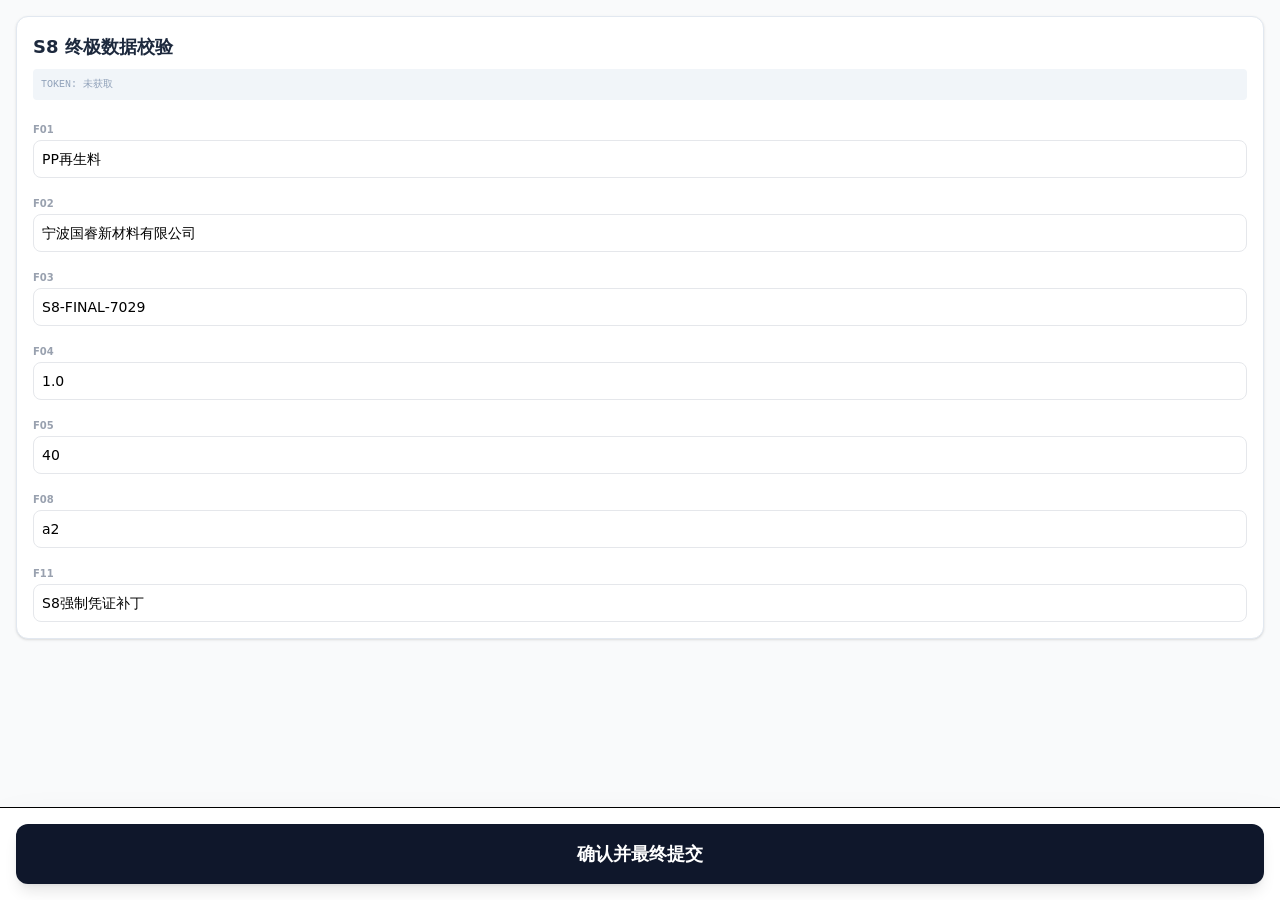
<file: hanyu_warehouse/public/pwa/index.html>
<!doctype html>
<html lang="en">
  <head>
    <meta charset="UTF-8" />
    <link rel="icon" type="image/svg+xml" href="./vite.svg" />
    <meta name="viewport" content="width=device-width, initial-scale=1.0" />
    <title>hanyu-pwa</title>
    <script type="module" crossorigin src="./assets/index-Cj6vV0vk.js"></script>
    <link rel="stylesheet" crossorigin href="./assets/index-Zgtdtn4G.css">
  </head>
  <body>
    <div id="root"></div>
  </body>
</html>
</file>
<file: hanyu_warehouse/public/pwa/assets/index-Zgtdtn4G.css>
@layer properties{@supports (((-webkit-hyphens:none)) and (not (margin-trim:inline))) or ((-moz-orient:inline) and (not (color:rgb(from red r g b)))){*,:before,:after,::backdrop{--tw-rotate-x:initial;--tw-rotate-y:initial;--tw-rotate-z:initial;--tw-skew-x:initial;--tw-skew-y:initial;--tw-space-y-reverse:0;--tw-border-style:solid;--tw-gradient-position:initial;--tw-gradient-from:#0000;--tw-gradient-via:#0000;--tw-gradient-to:#0000;--tw-gradient-stops:initial;--tw-gradient-via-stops:initial;--tw-gradient-from-position:0%;--tw-gradient-via-position:50%;--tw-gradient-to-position:100%;--tw-font-weight:initial;--tw-shadow:0 0 #0000;--tw-shadow-color:initial;--tw-shadow-alpha:100%;--tw-inset-shadow:0 0 #0000;--tw-inset-shadow-color:initial;--tw-inset-shadow-alpha:100%;--tw-ring-color:initial;--tw-ring-shadow:0 0 #0000;--tw-inset-ring-color:initial;--tw-inset-ring-shadow:0 0 #0000;--tw-ring-inset:initial;--tw-ring-offset-width:0px;--tw-ring-offset-color:#fff;--tw-ring-offset-shadow:0 0 #0000;--tw-outline-style:solid;--tw-blur:initial;--tw-brightness:initial;--tw-contrast:initial;--tw-grayscale:initial;--tw-hue-rotate:initial;--tw-invert:initial;--tw-opacity:initial;--tw-saturate:initial;--tw-sepia:initial;--tw-drop-shadow:initial;--tw-drop-shadow-color:initial;--tw-drop-shadow-alpha:100%;--tw-drop-shadow-size:initial;--tw-backdrop-blur:initial;--tw-backdrop-brightness:initial;--tw-backdrop-contrast:initial;--tw-backdrop-grayscale:initial;--tw-backdrop-hue-rotate:initial;--tw-backdrop-invert:initial;--tw-backdrop-opacity:initial;--tw-backdrop-saturate:initial;--tw-backdrop-sepia:initial;--tw-duration:initial;--tw-ease:initial;--tw-scale-x:1;--tw-scale-y:1;--tw-scale-z:1}}}@layer theme{:root,:host{--font-sans:ui-sans-serif, system-ui, sans-serif, "Apple Color Emoji", "Segoe UI Emoji", "Segoe UI Symbol", "Noto Color Emoji";--font-mono:ui-monospace, SFMono-Regular, Menlo, Monaco, Consolas, "Liberation Mono", "Courier New", monospace;--color-red-50:oklch(97.1% .013 17.38);--color-red-200:oklch(88.5% .062 18.334);--color-red-500:oklch(63.7% .237 25.331);--color-red-600:oklch(57.7% .245 27.325);--color-green-50:oklch(98.2% .018 155.826);--color-green-200:oklch(92.5% .084 155.995);--color-green-500:oklch(72.3% .219 149.579);--color-green-700:oklch(52.7% .154 150.069);--color-blue-500:oklch(62.3% .214 259.815);--color-slate-100:oklch(96.8% .007 247.896);--color-slate-200:oklch(92.9% .013 255.508);--color-slate-400:oklch(70.4% .04 256.788);--color-slate-800:oklch(27.9% .041 260.031);--color-slate-900:oklch(20.8% .042 265.755);--color-gray-50:oklch(98.5% .002 247.839);--color-gray-200:oklch(92.8% .006 264.531);--color-gray-300:oklch(87.2% .01 258.338);--color-gray-400:oklch(70.7% .022 261.325);--color-white:#fff;--spacing:.25rem;--container-6xl:72rem;--container-7xl:80rem;--text-xs:.75rem;--text-xs--line-height:calc(1 / .75);--text-sm:.875rem;--text-sm--line-height:calc(1.25 / .875);--text-base:1rem;--text-base--line-height: 1.5 ;--text-lg:1.125rem;--text-lg--line-height:calc(1.75 / 1.125);--text-xl:1.25rem;--text-xl--line-height:calc(1.75 / 1.25);--font-weight-bold:700;--radius-lg:.5rem;--radius-xl:.75rem;--shadow-sm:0 1px 3px 0 #0000001a, 0 1px 2px -1px #0000001a;--shadow-md:0 4px 6px -1px #0000001a, 0 2px 4px -2px #0000001a;--shadow-lg:0 10px 15px -3px #0000001a, 0 4px 6px -4px #0000001a;--shadow-xl:0 20px 25px -5px #0000001a, 0 8px 10px -6px #0000001a;--ease-in:cubic-bezier(.4, 0, 1, 1);--ease-out:cubic-bezier(0, 0, .2, 1);--animate-spin:spin 1s linear infinite;--animate-pulse:pulse 2s cubic-bezier(.4, 0, .6, 1) infinite;--animate-bounce:bounce 1s infinite;--default-transition-duration:.15s;--default-transition-timing-function:cubic-bezier(.4, 0, .2, 1);--default-font-family:var(--font-sans);--default-mono-font-family:var(--font-mono)}}@layer base{*,:after,:before,::backdrop{box-sizing:border-box;border:0 solid;margin:0;padding:0}::file-selector-button{box-sizing:border-box;border:0 solid;margin:0;padding:0}html,:host{-webkit-text-size-adjust:100%;tab-size:4;line-height:1.5;font-family:var(--default-font-family,ui-sans-serif, system-ui, sans-serif, "Apple Color Emoji", "Segoe UI Emoji", "Segoe UI Symbol", "Noto Color Emoji");font-feature-settings:var(--default-font-feature-settings,normal);font-variation-settings:var(--default-font-variation-settings,normal);-webkit-tap-highlight-color:transparent}hr{height:0;color:inherit;border-top-width:1px}abbr:where([title]){-webkit-text-decoration:underline dotted;text-decoration:underline dotted}h1,h2,h3,h4,h5,h6{font-size:inherit;font-weight:inherit}a{color:inherit;-webkit-text-decoration:inherit;text-decoration:inherit}b,strong{font-weight:bolder}code,kbd,samp,pre{font-family:var(--default-mono-font-family,ui-monospace, SFMono-Regular, Menlo, Monaco, Consolas, "Liberation Mono", "Courier New", monospace);font-feature-settings:var(--default-mono-font-feature-settings,normal);font-variation-settings:var(--default-mono-font-variation-settings,normal);font-size:1em}small{font-size:80%}sub,sup{vertical-align:baseline;font-size:75%;line-height:0;position:relative}sub{bottom:-.25em}sup{top:-.5em}table{text-indent:0;border-color:inherit;border-collapse:collapse}:-moz-focusring{outline:auto}progress{vertical-align:baseline}summary{display:list-item}ol,ul,menu{list-style:none}img,svg,video,canvas,audio,iframe,embed,object{vertical-align:middle;display:block}img,video{max-width:100%;height:auto}button,input,select,optgroup,textarea{font:inherit;font-feature-settings:inherit;font-variation-settings:inherit;letter-spacing:inherit;color:inherit;opacity:1;background-color:#0000;border-radius:0}::file-selector-button{font:inherit;font-feature-settings:inherit;font-variation-settings:inherit;letter-spacing:inherit;color:inherit;opacity:1;background-color:#0000;border-radius:0}:where(select:is([multiple],[size])) optgroup{font-weight:bolder}:where(select:is([multiple],[size])) optgroup option{padding-inline-start:20px}::file-selector-button{margin-inline-end:4px}::placeholder{opacity:1}@supports (not ((-webkit-appearance:-apple-pay-button))) or (contain-intrinsic-size:1px){::placeholder{color:currentColor}@supports (color:color-mix(in lab,red,red)){::placeholder{color:color-mix(in oklab,currentcolor 50%,transparent)}}}textarea{resize:vertical}::-webkit-search-decoration{-webkit-appearance:none}::-webkit-date-and-time-value{min-height:1lh;text-align:inherit}::-webkit-datetime-edit{display:inline-flex}::-webkit-datetime-edit-fields-wrapper{padding:0}::-webkit-datetime-edit{padding-block:0}::-webkit-datetime-edit-year-field{padding-block:0}::-webkit-datetime-edit-month-field{padding-block:0}::-webkit-datetime-edit-day-field{padding-block:0}::-webkit-datetime-edit-hour-field{padding-block:0}::-webkit-datetime-edit-minute-field{padding-block:0}::-webkit-datetime-edit-second-field{padding-block:0}::-webkit-datetime-edit-millisecond-field{padding-block:0}::-webkit-datetime-edit-meridiem-field{padding-block:0}::-webkit-calendar-picker-indicator{line-height:1}:-moz-ui-invalid{box-shadow:none}button,input:where([type=button],[type=reset],[type=submit]){appearance:button}::file-selector-button{appearance:button}::-webkit-inner-spin-button{height:auto}::-webkit-outer-spin-button{height:auto}[hidden]:where(:not([hidden=until-found])){display:none!important}}@layer components;@layer utilities{.\@container{container-type:inline-size}.collapse{visibility:collapse}.invisible{visibility:hidden}.visible{visibility:visible}.sr-only{clip-path:inset(50%);white-space:nowrap;border-width:0;width:1px;height:1px;margin:-1px;padding:0;position:absolute;overflow:hidden}.absolute{position:absolute}.fixed{position:fixed}.relative{position:relative}.static{position:static}.sticky{position:sticky}.start{inset-inline-start:var(--spacing)}.top-0{top:calc(var(--spacing) * 0)}.top-4{top:calc(var(--spacing) * 4)}.right-0{right:calc(var(--spacing) * 0)}.right-4{right:calc(var(--spacing) * 4)}.bottom-0{bottom:calc(var(--spacing) * 0)}.left-0{left:calc(var(--spacing) * 0)}.left-4{left:calc(var(--spacing) * 4)}.z-10{z-index:10}.z-20{z-index:20}.z-30{z-index:30}.z-40{z-index:40}.container{width:100%}@media(min-width:40rem){.container{max-width:40rem}}@media(min-width:48rem){.container{max-width:48rem}}@media(min-width:64rem){.container{max-width:64rem}}@media(min-width:80rem){.container{max-width:80rem}}@media(min-width:96rem){.container{max-width:96rem}}.m-6{margin:calc(var(--spacing) * 6)}.mx-auto{margin-inline:auto}.mb-2{margin-bottom:calc(var(--spacing) * 2)}.mb-3{margin-bottom:calc(var(--spacing) * 3)}.mb-4{margin-bottom:calc(var(--spacing) * 4)}.block{display:block}.flex{display:flex}.grid{display:grid}.hidden{display:none}.inline{display:inline}.table{display:table}.size-6{width:calc(var(--spacing) * 6);height:calc(var(--spacing) * 6)}.size-8{width:calc(var(--spacing) * 8);height:calc(var(--spacing) * 8)}.h-4{height:calc(var(--spacing) * 4)}.h-6{height:calc(var(--spacing) * 6)}.h-12{height:calc(var(--spacing) * 12)}.h-14{height:calc(var(--spacing) * 14)}.h-48{height:calc(var(--spacing) * 48)}.max-h-40{max-height:calc(var(--spacing) * 40)}.min-h-screen{min-height:100vh}.w-6{width:calc(var(--spacing) * 6)}.w-8{width:calc(var(--spacing) * 8)}.w-12{width:calc(var(--spacing) * 12)}.w-32{width:calc(var(--spacing) * 32)}.w-64{width:calc(var(--spacing) * 64)}.w-\[200px\]{width:200px}.w-full{width:100%}.max-w-6xl{max-width:var(--container-6xl)}.max-w-7xl{max-width:var(--container-7xl)}.shrink{flex-shrink:1}.shrink-0{flex-shrink:0}.transform{transform:var(--tw-rotate-x,) var(--tw-rotate-y,) var(--tw-rotate-z,) var(--tw-skew-x,) var(--tw-skew-y,)}.animate-bounce{animation:var(--animate-bounce)}.animate-pulse{animation:var(--animate-pulse)}.animate-spin{animation:var(--animate-spin)}.cursor-pointer{cursor:pointer}.grid-cols-1{grid-template-columns:repeat(1,minmax(0,1fr))}.items-center{align-items:center}.gap-2{gap:calc(var(--spacing) * 2)}.gap-3{gap:calc(var(--spacing) * 3)}.gap-6{gap:calc(var(--spacing) * 6)}:where(.space-y-4>:not(:last-child)){--tw-space-y-reverse:0;margin-block-start:calc(calc(var(--spacing) * 4) * var(--tw-space-y-reverse));margin-block-end:calc(calc(var(--spacing) * 4) * calc(1 - var(--tw-space-y-reverse)))}.truncate{text-overflow:ellipsis;white-space:nowrap;overflow:hidden}.overflow-auto{overflow:auto}.\!rounded-full{border-radius:3.40282e38px!important}.rounded{border-radius:.25rem}.rounded-full{border-radius:3.40282e38px}.rounded-lg{border-radius:var(--radius-lg)}.rounded-xl{border-radius:var(--radius-xl)}.border{border-style:var(--tw-border-style);border-width:1px}.border-t{border-top-style:var(--tw-border-style);border-top-width:1px}.border-r{border-right-style:var(--tw-border-style);border-right-width:1px}.border-b{border-bottom-style:var(--tw-border-style);border-bottom-width:1px}.border-gray-200{border-color:var(--color-gray-200)}.border-green-200{border-color:var(--color-green-200)}.border-red-200{border-color:var(--color-red-200)}.border-slate-200{border-color:var(--color-slate-200)}.border-white\/10{border-color:#ffffff1a}@supports (color:color-mix(in lab,red,red)){.border-white\/10{border-color:color-mix(in oklab,var(--color-white) 10%,transparent)}}.bg-blue-500{background-color:var(--color-blue-500)}.bg-gray-50{background-color:var(--color-gray-50)}.bg-gray-300{background-color:var(--color-gray-300)}.bg-green-50{background-color:var(--color-green-50)}.bg-green-500{background-color:var(--color-green-500)}.bg-red-50{background-color:var(--color-red-50)}.bg-red-500{background-color:var(--color-red-500)}.bg-slate-100{background-color:var(--color-slate-100)}.bg-slate-900{background-color:var(--color-slate-900)}.bg-transparent{background-color:#0000}.bg-white{background-color:var(--color-white)}.bg-white\/10{background-color:#ffffff1a}@supports (color:color-mix(in lab,red,red)){.bg-white\/10{background-color:color-mix(in oklab,var(--color-white) 10%,transparent)}}.bg-white\/80{background-color:#fffc}@supports (color:color-mix(in lab,red,red)){.bg-white\/80{background-color:color-mix(in oklab,var(--color-white) 80%,transparent)}}.bg-white\/95{background-color:#fffffff2}@supports (color:color-mix(in lab,red,red)){.bg-white\/95{background-color:color-mix(in oklab,var(--color-white) 95%,transparent)}}.from-blue-500{--tw-gradient-from:var(--color-blue-500);--tw-gradient-stops:var(--tw-gradient-via-stops,var(--tw-gradient-position), var(--tw-gradient-from) var(--tw-gradient-from-position), var(--tw-gradient-to) var(--tw-gradient-to-position))}.object-cover{object-fit:cover}.p-2{padding:calc(var(--spacing) * 2)}.p-3{padding:calc(var(--spacing) * 3)}.p-4{padding:calc(var(--spacing) * 4)}.px-3{padding-inline:calc(var(--spacing) * 3)}.px-4{padding-inline:calc(var(--spacing) * 4)}.px-6{padding-inline:calc(var(--spacing) * 6)}.px-8{padding-inline:calc(var(--spacing) * 8)}.py-2{padding-block:calc(var(--spacing) * 2)}.py-4{padding-block:calc(var(--spacing) * 4)}.pb-60{padding-bottom:calc(var(--spacing) * 60)}.text-center{text-align:center}.font-mono{font-family:var(--font-mono)}.font-sans{font-family:var(--font-sans)}.text-base{font-size:var(--text-base);line-height:var(--tw-leading,var(--text-base--line-height))}.text-lg{font-size:var(--text-lg);line-height:var(--tw-leading,var(--text-lg--line-height))}.text-sm{font-size:var(--text-sm);line-height:var(--tw-leading,var(--text-sm--line-height))}.text-xl{font-size:var(--text-xl);line-height:var(--tw-leading,var(--text-xl--line-height))}.text-xs{font-size:var(--text-xs);line-height:var(--tw-leading,var(--text-xs--line-height))}.text-\[10px\]{font-size:10px}.font-bold{--tw-font-weight:var(--font-weight-bold);font-weight:var(--font-weight-bold)}.break-all{word-break:break-all}.text-gray-400{color:var(--color-gray-400)}.text-green-700{color:var(--color-green-700)}.text-red-500{color:var(--color-red-500)}.text-red-600{color:var(--color-red-600)}.text-slate-400{color:var(--color-slate-400)}.text-slate-800{color:var(--color-slate-800)}.text-white{color:var(--color-white)}.uppercase{text-transform:uppercase}.shadow{--tw-shadow:0 1px 3px 0 var(--tw-shadow-color,#0000001a), 0 1px 2px -1px var(--tw-shadow-color,#0000001a);box-shadow:var(--tw-inset-shadow),var(--tw-inset-ring-shadow),var(--tw-ring-offset-shadow),var(--tw-ring-shadow),var(--tw-shadow)}.shadow-2xl{--tw-shadow:0 25px 50px -12px var(--tw-shadow-color,#00000040);box-shadow:var(--tw-inset-shadow),var(--tw-inset-ring-shadow),var(--tw-ring-offset-shadow),var(--tw-ring-shadow),var(--tw-shadow)}.shadow-\[0_4px_20px_rgba\(0\,0\,0\,0\.1\)\]{--tw-shadow:0 4px 20px var(--tw-shadow-color,#0000001a);box-shadow:var(--tw-inset-shadow),var(--tw-inset-ring-shadow),var(--tw-ring-offset-shadow),var(--tw-ring-shadow),var(--tw-shadow)}.shadow-lg{--tw-shadow:0 10px 15px -3px var(--tw-shadow-color,#0000001a), 0 4px 6px -4px var(--tw-shadow-color,#0000001a);box-shadow:var(--tw-inset-shadow),var(--tw-inset-ring-shadow),var(--tw-ring-offset-shadow),var(--tw-ring-shadow),var(--tw-shadow)}.shadow-md{--tw-shadow:0 4px 6px -1px var(--tw-shadow-color,#0000001a), 0 2px 4px -2px var(--tw-shadow-color,#0000001a);box-shadow:var(--tw-inset-shadow),var(--tw-inset-ring-shadow),var(--tw-ring-offset-shadow),var(--tw-ring-shadow),var(--tw-shadow)}.shadow-sm{--tw-shadow:0 1px 3px 0 var(--tw-shadow-color,#0000001a), 0 1px 2px -1px var(--tw-shadow-color,#0000001a);box-shadow:var(--tw-inset-shadow),var(--tw-inset-ring-shadow),var(--tw-ring-offset-shadow),var(--tw-ring-shadow),var(--tw-shadow)}.ring{--tw-ring-shadow:var(--tw-ring-inset,) 0 0 0 calc(1px + var(--tw-ring-offset-width)) var(--tw-ring-color,currentcolor);box-shadow:var(--tw-inset-shadow),var(--tw-inset-ring-shadow),var(--tw-ring-offset-shadow),var(--tw-ring-shadow),var(--tw-shadow)}.outline{outline-style:var(--tw-outline-style);outline-width:1px}.blur{--tw-blur:blur(8px);filter:var(--tw-blur,) var(--tw-brightness,) var(--tw-contrast,) var(--tw-grayscale,) var(--tw-hue-rotate,) var(--tw-invert,) var(--tw-saturate,) var(--tw-sepia,) var(--tw-drop-shadow,)}.drop-shadow{--tw-drop-shadow-size:drop-shadow(0 1px 2px var(--tw-drop-shadow-color,#0000001a)) drop-shadow(0 1px 1px var(--tw-drop-shadow-color,#0000000f));--tw-drop-shadow:drop-shadow(0 1px 2px #0000001a) drop-shadow(0 1px 1px #0000000f);filter:var(--tw-blur,) var(--tw-brightness,) var(--tw-contrast,) var(--tw-grayscale,) var(--tw-hue-rotate,) var(--tw-invert,) var(--tw-saturate,) var(--tw-sepia,) var(--tw-drop-shadow,)}.sepia{--tw-sepia:sepia(100%);filter:var(--tw-blur,) var(--tw-brightness,) var(--tw-contrast,) var(--tw-grayscale,) var(--tw-hue-rotate,) var(--tw-invert,) var(--tw-saturate,) var(--tw-sepia,) var(--tw-drop-shadow,)}.filter{filter:var(--tw-blur,) var(--tw-brightness,) var(--tw-contrast,) var(--tw-grayscale,) var(--tw-hue-rotate,) var(--tw-invert,) var(--tw-saturate,) var(--tw-sepia,) var(--tw-drop-shadow,)}.backdrop-blur{--tw-backdrop-blur:blur(8px);-webkit-backdrop-filter:var(--tw-backdrop-blur,) var(--tw-backdrop-brightness,) var(--tw-backdrop-contrast,) var(--tw-backdrop-grayscale,) var(--tw-backdrop-hue-rotate,) var(--tw-backdrop-invert,) var(--tw-backdrop-opacity,) var(--tw-backdrop-saturate,) var(--tw-backdrop-sepia,);backdrop-filter:var(--tw-backdrop-blur,) var(--tw-backdrop-brightness,) var(--tw-backdrop-contrast,) var(--tw-backdrop-grayscale,) var(--tw-backdrop-hue-rotate,) var(--tw-backdrop-invert,) var(--tw-backdrop-opacity,) var(--tw-backdrop-saturate,) var(--tw-backdrop-sepia,)}.backdrop-filter{-webkit-backdrop-filter:var(--tw-backdrop-blur,) var(--tw-backdrop-brightness,) var(--tw-backdrop-contrast,) var(--tw-backdrop-grayscale,) var(--tw-backdrop-hue-rotate,) var(--tw-backdrop-invert,) var(--tw-backdrop-opacity,) var(--tw-backdrop-saturate,) var(--tw-backdrop-sepia,);backdrop-filter:var(--tw-backdrop-blur,) var(--tw-backdrop-brightness,) var(--tw-backdrop-contrast,) var(--tw-backdrop-grayscale,) var(--tw-backdrop-hue-rotate,) var(--tw-backdrop-invert,) var(--tw-backdrop-opacity,) var(--tw-backdrop-saturate,) var(--tw-backdrop-sepia,)}.transition{transition-property:color,background-color,border-color,outline-color,text-decoration-color,fill,stroke,--tw-gradient-from,--tw-gradient-via,--tw-gradient-to,opacity,box-shadow,transform,translate,scale,rotate,filter,-webkit-backdrop-filter,backdrop-filter,display,content-visibility,overlay,pointer-events;transition-timing-function:var(--tw-ease,var(--default-transition-timing-function));transition-duration:var(--tw-duration,var(--default-transition-duration))}.transition-all{transition-property:all;transition-timing-function:var(--tw-ease,var(--default-transition-timing-function));transition-duration:var(--tw-duration,var(--default-transition-duration))}.transition-colors{transition-property:color,background-color,border-color,outline-color,text-decoration-color,fill,stroke,--tw-gradient-from,--tw-gradient-via,--tw-gradient-to;transition-timing-function:var(--tw-ease,var(--default-transition-timing-function));transition-duration:var(--tw-duration,var(--default-transition-duration))}.duration-200{--tw-duration:.2s;transition-duration:.2s}.duration-300{--tw-duration:.3s;transition-duration:.3s}.ease-in{--tw-ease:var(--ease-in);transition-timing-function:var(--ease-in)}.ease-out{--tw-ease:var(--ease-out);transition-timing-function:var(--ease-out)}.outline-none{--tw-outline-style:none;outline-style:none}.focus\:ring-2:focus{--tw-ring-shadow:var(--tw-ring-inset,) 0 0 0 calc(2px + var(--tw-ring-offset-width)) var(--tw-ring-color,currentcolor);box-shadow:var(--tw-inset-shadow),var(--tw-inset-ring-shadow),var(--tw-ring-offset-shadow),var(--tw-ring-shadow),var(--tw-shadow)}.focus\:ring-blue-500:focus{--tw-ring-color:var(--color-blue-500)}.focus\:outline-none:focus{--tw-outline-style:none;outline-style:none}.focus-visible\:ring-2:focus-visible{--tw-ring-shadow:var(--tw-ring-inset,) 0 0 0 calc(2px + var(--tw-ring-offset-width)) var(--tw-ring-color,currentcolor);box-shadow:var(--tw-inset-shadow),var(--tw-inset-ring-shadow),var(--tw-ring-offset-shadow),var(--tw-ring-shadow),var(--tw-shadow)}.focus-visible\:ring-blue-500:focus-visible{--tw-ring-color:var(--color-blue-500)}.active\:scale-95:active{--tw-scale-x:95%;--tw-scale-y:95%;--tw-scale-z:95%;scale:var(--tw-scale-x) var(--tw-scale-y)}@media(min-width:40rem){.sm\:px-6{padding-inline:calc(var(--spacing) * 6)}}@media(min-width:48rem){.md\:px-6{padding-inline:calc(var(--spacing) * 6)}}}html,body,#root{min-width:320px;min-height:100%;margin:0}body{min-height:100vh}@property --tw-rotate-x{syntax:"*";inherits:false}@property --tw-rotate-y{syntax:"*";inherits:false}@property --tw-rotate-z{syntax:"*";inherits:false}@property --tw-skew-x{syntax:"*";inherits:false}@property --tw-skew-y{syntax:"*";inherits:false}@property --tw-space-y-reverse{syntax:"*";inherits:false;initial-value:0}@property --tw-border-style{syntax:"*";inherits:false;initial-value:solid}@property --tw-gradient-position{syntax:"*";inherits:false}@property --tw-gradient-from{syntax:"<color>";inherits:false;initial-value:#0000}@property --tw-gradient-via{syntax:"<color>";inherits:false;initial-value:#0000}@property --tw-gradient-to{syntax:"<color>";inherits:false;initial-value:#0000}@property --tw-gradient-stops{syntax:"*";inherits:false}@property --tw-gradient-via-stops{syntax:"*";inherits:false}@property --tw-gradient-from-position{syntax:"<length-percentage>";inherits:false;initial-value:0%}@property --tw-gradient-via-position{syntax:"<length-percentage>";inherits:false;initial-value:50%}@property --tw-gradient-to-position{syntax:"<length-percentage>";inherits:false;initial-value:100%}@property --tw-font-weight{syntax:"*";inherits:false}@property --tw-shadow{syntax:"*";inherits:false;initial-value:0 0 #0000}@property --tw-shadow-color{syntax:"*";inherits:false}@property --tw-shadow-alpha{syntax:"<percentage>";inherits:false;initial-value:100%}@property --tw-inset-shadow{syntax:"*";inherits:false;initial-value:0 0 #0000}@property --tw-inset-shadow-color{syntax:"*";inherits:false}@property --tw-inset-shadow-alpha{syntax:"<percentage>";inherits:false;initial-value:100%}@property --tw-ring-color{syntax:"*";inherits:false}@property --tw-ring-shadow{syntax:"*";inherits:false;initial-value:0 0 #0000}@property --tw-inset-ring-color{syntax:"*";inherits:false}@property --tw-inset-ring-shadow{syntax:"*";inherits:false;initial-value:0 0 #0000}@property --tw-ring-inset{syntax:"*";inherits:false}@property --tw-ring-offset-width{syntax:"<length>";inherits:false;initial-value:0}@property --tw-ring-offset-color{syntax:"*";inherits:false;initial-value:#fff}@property --tw-ring-offset-shadow{syntax:"*";inherits:false;initial-value:0 0 #0000}@property --tw-outline-style{syntax:"*";inherits:false;initial-value:solid}@property --tw-blur{syntax:"*";inherits:false}@property --tw-brightness{syntax:"*";inherits:false}@property --tw-contrast{syntax:"*";inherits:false}@property --tw-grayscale{syntax:"*";inherits:false}@property --tw-hue-rotate{syntax:"*";inherits:false}@property --tw-invert{syntax:"*";inherits:false}@property --tw-opacity{syntax:"*";inherits:false}@property --tw-saturate{syntax:"*";inherits:false}@property --tw-sepia{syntax:"*";inherits:false}@property --tw-drop-shadow{syntax:"*";inherits:false}@property --tw-drop-shadow-color{syntax:"*";inherits:false}@property --tw-drop-shadow-alpha{syntax:"<percentage>";inherits:false;initial-value:100%}@property --tw-drop-shadow-size{syntax:"*";inherits:false}@property --tw-backdrop-blur{syntax:"*";inherits:false}@property --tw-backdrop-brightness{syntax:"*";inherits:false}@property --tw-backdrop-contrast{syntax:"*";inherits:false}@property --tw-backdrop-grayscale{syntax:"*";inherits:false}@property --tw-backdrop-hue-rotate{syntax:"*";inherits:false}@property --tw-backdrop-invert{syntax:"*";inherits:false}@property --tw-backdrop-opacity{syntax:"*";inherits:false}@property --tw-backdrop-saturate{syntax:"*";inherits:false}@property --tw-backdrop-sepia{syntax:"*";inherits:false}@property --tw-duration{syntax:"*";inherits:false}@property --tw-ease{syntax:"*";inherits:false}@property --tw-scale-x{syntax:"*";inherits:false;initial-value:1}@property --tw-scale-y{syntax:"*";inherits:false;initial-value:1}@property --tw-scale-z{syntax:"*";inherits:false;initial-value:1}@keyframes spin{to{transform:rotate(360deg)}}@keyframes pulse{50%{opacity:.5}}@keyframes bounce{0%,to{animation-timing-function:cubic-bezier(.8,0,1,1);transform:translateY(-25%)}50%{animation-timing-function:cubic-bezier(0,0,.2,1);transform:none}}
</file>
